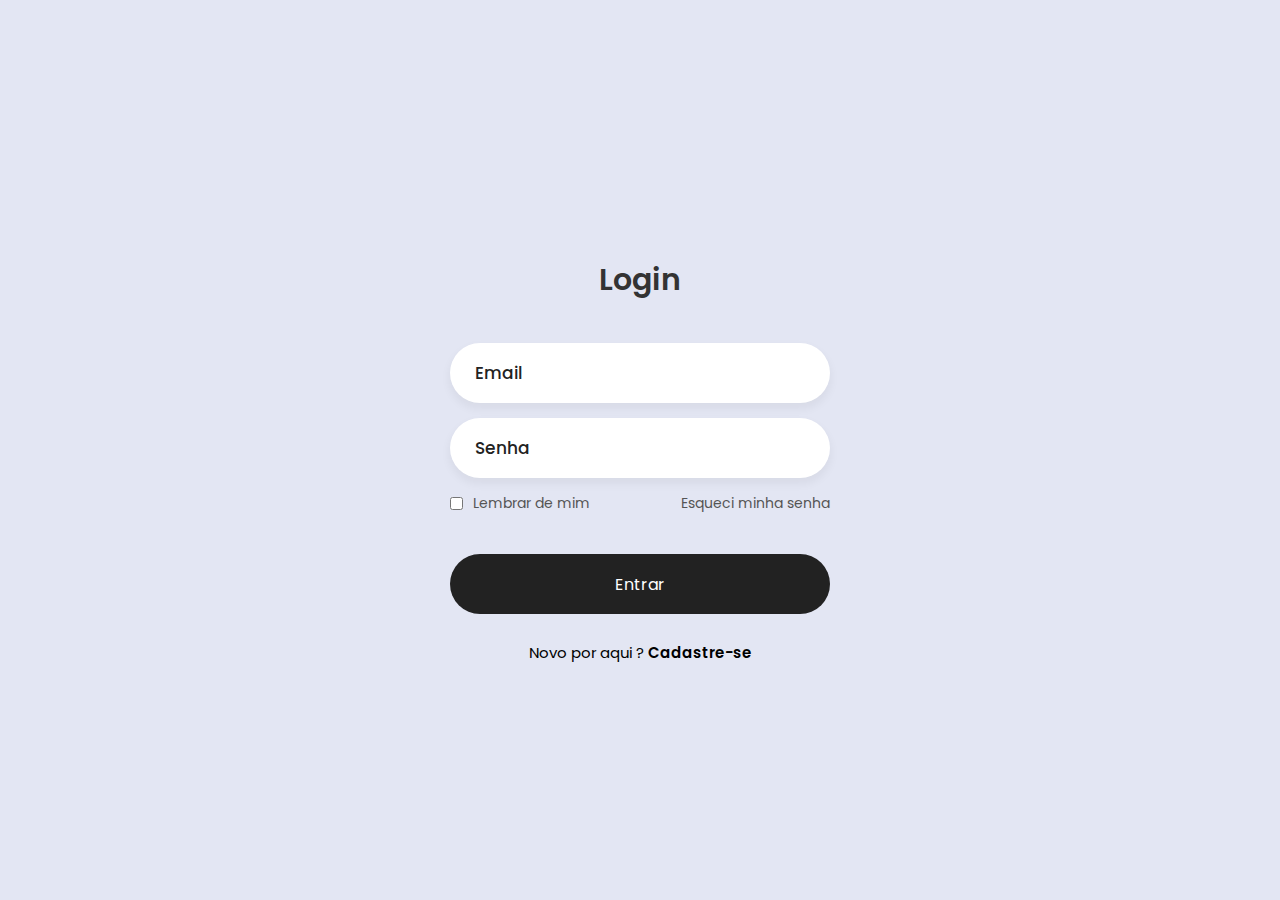
<file: login.html>
<!DOCTYPE html>
<html lang="pt-br">
<head>
    <meta charset="UTF-8">
    <meta name="viewport" content="width=device-width, initial-scale=1.0">
    <title>Login Game Mania</title>
    <link rel="stylesheet" href="login.css">
    <link rel="shortcut icon" href="img/game mania logo.ico" type="icon">
</head>
<body>
    <div class="login-box">
        <div class="login-header">
            <header>Login</header>
        </div>
        <div class="input-box">
            <input type="text" class="input-field" placeholder="Email"  required>
        </div>
        <div class="input-box">
            <input type="password" class="input-field" placeholder="Senha" required>
        </div>
        <div class="forgot">
            <section>
                <input type="checkbox" id="check">
                <label for="check">Lembrar de mim</label>
            </section>
            <section>
                <a href="#">Esqueci minha senha</a>
            </section>
        </div>
        <div class="input-submit">
            <button class="submit-btn" id="submit" onclick="Login()"></button>
            <label for="submit">Entrar</label>
        </div>
        <div class="sign-up-link">
            <p> Novo por aqui ? <a href="#">Cadastre-se</a></p>
        </div>
    </div>
<script src="main.js"></script>

</body>
</html>
</file>
<file: login.css>
@import url('https://fonts.googleapis.com/css2?family=Poppins:wght@400;500&display=swap');
*{
    margin: 0;
    padding: 0;
    box-sizing: border-box;
    font-family: 'Poppins',sans-serif;
}
body{
    display: flex;
    justify-content: center;
    align-items: center;
    min-height: 100vh;
    background:#e3e6f3;
}
.login-box{
    display: flex;
    justify-content: center;
    flex-direction: column;
    width: 440px;
    height: 480px;
    padding: 30px;
}
.login-header{
    text-align: center;
    margin: 20px 0 40px 0;
}
.login-header header{
    color: #333;
    font-size: 30px;
    font-weight: 600;
}
.input-box .input-field{
    width: 100%;
    height: 60px;
    font-size: 17px;
    padding: 0 25px;
    margin-bottom: 15px;
    border-radius: 30px;
    border: none;
    box-shadow: 0px 5px 10px 1px rgba(0,0,0, 0.05);
    outline: none;
    transition: .3s;
}
::placeholder{
    font-weight: 500;
    color: #222;
}
.input-field:focus{
    width: 105%;
}
.forgot{
    display: flex;
    justify-content: space-between;
    margin-bottom: 40px;
}
section{
    display: flex;
    align-items: center;
    font-size: 14px;
    color: #555;
}
#check{
    margin-right: 10px;
}
a{
    text-decoration: none;
}
a:hover{
    text-decoration: underline;
}
section a{
    color: #555;
}
.input-submit{
    position: relative;
}
.submit-btn{
    width: 100%;
    height: 60px;
    background: #222;
    border: none;
    border-radius: 30px;
    cursor: pointer;
    transition: .3s;
}
.input-submit label{
    position: absolute;
    top: 45%;
    left: 50%;
    color: #fff;
    -webkit-transform: translate(-50%, -50%);
    -ms-transform: translate(-50%, -50%);
    transform: translate(-50%, -50%);
    cursor: pointer;
}
.submit-btn:hover{
    background: #000;
    transform: scale(1.05,1);
}
.sign-up-link{
    text-align: center;
    font-size: 15px;
    margin-top: 20px;
}
.sign-up-link a{
    color: #000;
    font-weight: 600;
}
</file>
